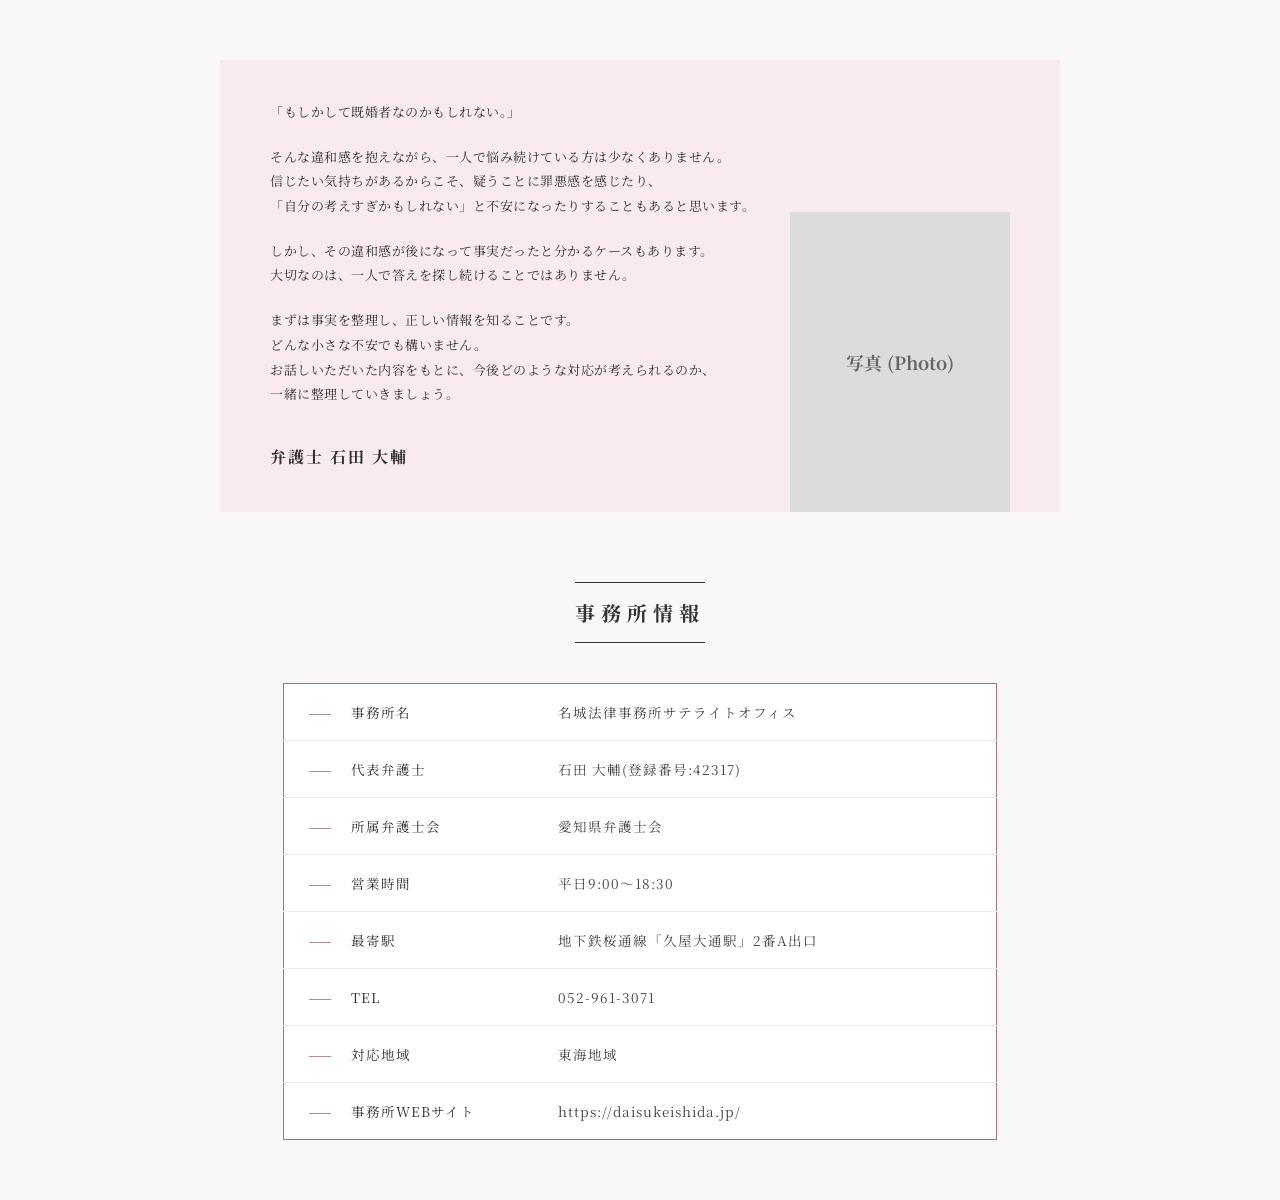
<file: pricing.html>
<!DOCTYPE html>
<html lang="ja">
<head>
    <meta charset="UTF-8">
    <meta name="viewport" content="width=device-width, initial-scale=1.0">
    <title>事務所情報</title>
    <style>
        @import url('https://fonts.googleapis.com/css2?family=Noto+Serif+JP:wght@400;700&display=swap');

        body {
            margin: 0;
            padding: 0;
            background-color: #faf8f7;
            font-family: 'Noto Serif JP', serif;
            color: #333;
            display: flex;
            justify-content: center;
        }

        .container {
            width: 100%;
            max-width: 900px;
            padding: 60px 30px;
            box-sizing: border-box;
        }

        .message {
            background-color: #f8eaee;
            display: flex;
            justify-content: space-between;
            align-items: flex-end;
            padding: 40px 50px 0 50px;
            margin-bottom: 70px;
        }

        .message__content {
            flex: 1;
            padding-bottom: 40px;
            font-size: 13px;
            line-height: 1.9;
            letter-spacing: 0.5px;
        }

        .message__content p {
            margin: 0 0 20px 0;
        }

        .message__content p:last-of-type {
            margin-bottom: 0;
        }

        .message__signature {
            margin-top: 35px !important;
            font-size: 16px;
            font-weight: 700;
            letter-spacing: 2px;
        }

        .message__visual {
            width: 220px;
            height: 300px;
            margin-left: 20px;
        }

        .message__photo-placeholder {
            width: 100%;
            height: 100%;
            background-color: #dcdcdc;
            display: flex;
            justify-content: center;
            align-items: center;
            color: #666;
            font-size: 18px;
            font-weight: bold;
        }

        .office__heading {
            text-align: center;
            margin-bottom: 40px;
        }

        .office__heading-text {
            display: inline-block;
            font-size: 20px;
            font-weight: 700;
            margin: 0;
            padding: 15px 0;
            border-top: 1px solid #333;
            border-bottom: 1px solid #333;
            letter-spacing: 6px;
        }

        .office__table {
            width: 85%;
            margin: 0 auto;
            border-collapse: collapse;
            border: 1px solid #a37584;
            background-color: #fff;
        }

        .office__table th,
        .office__table td {
            padding: 18px 25px;
            border-bottom: 1px solid #ebebeb;
            text-align: left;
            font-size: 13.5px;
            letter-spacing: 1px;
            vertical-align: middle;
        }

        .office__table tr:last-child th,
        .office__table tr:last-child td {
            border-bottom: none;
        }

        .office__table th {
            width: 35%;
            font-weight: normal;
            white-space: nowrap;
        }

        .office__decorator {
            display: inline-block;
            width: 22px;
            height: 1px;
            background-color: #b5889a;
            margin-right: 20px;
            vertical-align: middle;
        }

        .office__table td {
            width: 65%;
            color: #444;
        }
    </style>
</head>
<body>
    <div class="container">
        <section class="message">
            <div class="message__content">
                <p class="message__lead">「もしかして既婚者なのかもしれない。」</p>
                <p>そんな違和感を抱えながら、一人で悩み続けている方は少なくありません。<br>
                信じたい気持ちがあるからこそ、疑うことに罪悪感を感じたり、<br>
                「自分の考えすぎかもしれない」と不安になったりすることもあると思います。</p>
                <p>しかし、その違和感が後になって事実だったと分かるケースもあります。<br>
                大切なのは、一人で答えを探し続けることではありません。</p>
                <p>まずは事実を整理し、正しい情報を知ることです。<br>
                どんな小さな不安でも構いません。<br>
                お話しいただいた内容をもとに、今後どのような対応が考えられるのか、<br>
                一緒に整理していきましょう。</p>
                <p class="message__signature">弁護士 石田 大輔</p>
            </div>
            <div class="message__visual">
                <div class="message__photo-placeholder">写真 (Photo)</div>
            </div>
        </section>

        <section class="office">
            <div class="office__heading">
                <h3 class="office__heading-text">事務所情報</h3>
            </div>
            <table class="office__table">
                <tbody>
                    <tr>
                        <th><span class="office__decorator"></span>事務所名</th>
                        <td>名城法律事務所サテライトオフィス</td>
                    </tr>
                    <tr>
                        <th><span class="office__decorator"></span>代表弁護士</th>
                        <td>石田 大輔(登録番号:42317)</td>
                    </tr>
                    <tr>
                        <th><span class="office__decorator"></span>所属弁護士会</th>
                        <td>愛知県弁護士会</td>
                    </tr>
                    <tr>
                        <th><span class="office__decorator"></span>営業時間</th>
                        <td>平日9:00〜18:30</td>
                    </tr>
                    <tr>
                        <th><span class="office__decorator"></span>最寄駅</th>
                        <td>地下鉄桜通線「久屋大通駅」2番A出口</td>
                    </tr>
                    <tr>
                        <th><span class="office__decorator"></span>TEL</th>
                        <td>052-961-3071</td>
                    </tr>
                    <tr>
                        <th><span class="office__decorator"></span>対応地域</th>
                        <td>東海地域</td>
                    </tr>
                    <tr>
                        <th><span class="office__decorator"></span>事務所WEBサイト</th>
                        <td>https://daisukeishida.jp/</td>
                    </tr>
                </tbody>
            </table>
        </section>
    </div>
</body>
</html>
</file>
